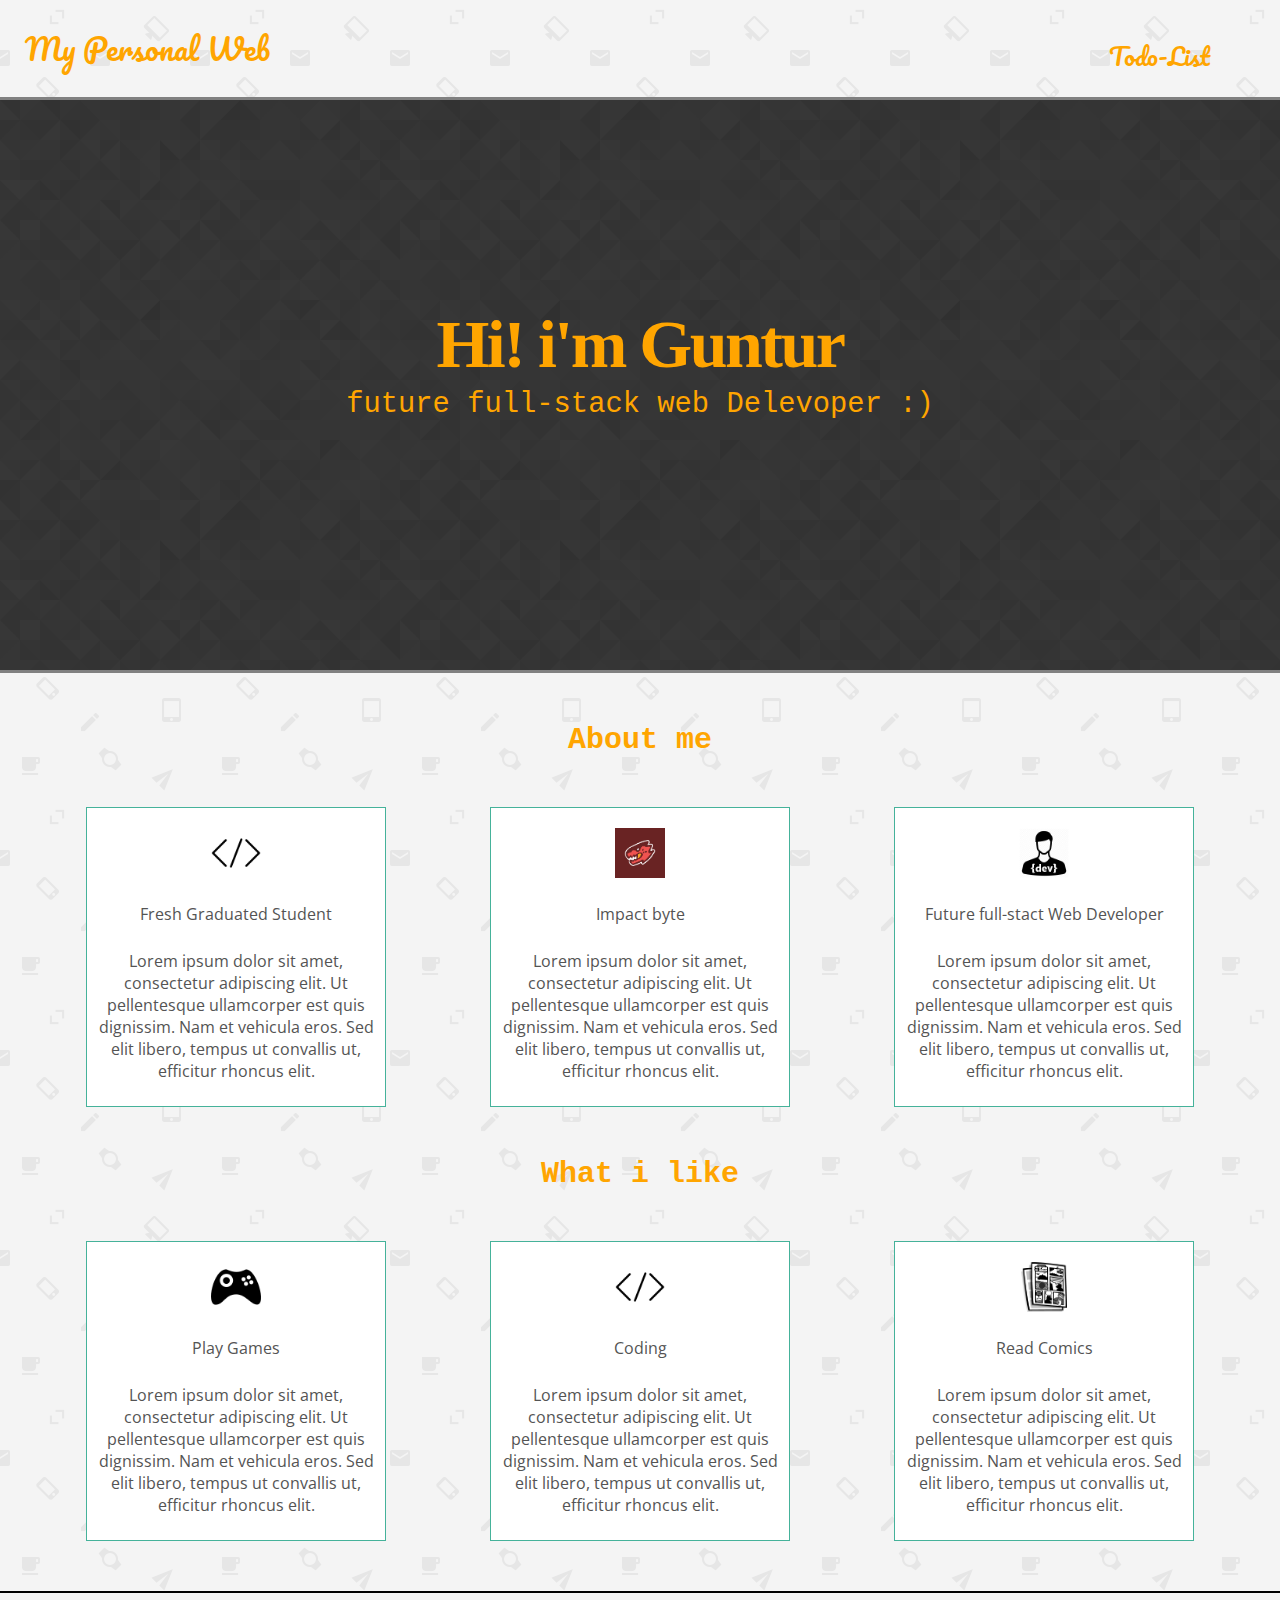
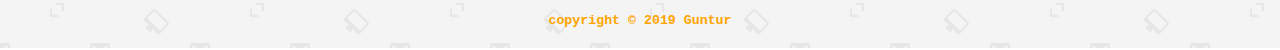
<file: index.html>
<!DOCTYPE html>
<html lang="en">
<head>
    <meta charset="UTF-8">
    <meta name="viewport" content="width=device-width, initial-scale=1.0">
    <meta http-equiv="X-UA-Compatible" content="ie=edge">
    <link rel="stylesheet" href="style.css">
    <!-- font awesome -->
    <link
      rel="stylesheet"
      href="https://use.fontawesome.com/releases/v5.8.0/css/all.css"
      integrity="sha384-Mmxa0mLqhmOeaE8vgOSbKacftZcsNYDjQzuCOm6D02luYSzBG8vpaOykv9lFQ51Y"
      crossorigin="anonymous"
    />
    <!-- favicon -->
    <link rel="shortcut icon" href="./assets/images/flash.png" type="image/x-icon">
    <!-- google font -->
    <link
      href="https://fonts.googleapis.com/css?family=Pacifico"
      rel="stylesheet"
    />
    <link
      href="https://fonts.googleapis.com/css?family=Open+Sans:300,400,400i,700,700i"
      rel="stylesheet"
/>
    <title>Personal Web</title>
</head>
<body>
  <!-- Header   -->
  <header>
      <div id="logo">
            <a href="index.html">My Personal Web</a>
      </div>
      <nav>
          <ul>
              <li><a href="todoList.html">Todo-List</a></li>
          </ul>
      </nav>
  </header>
  <!-- end Header -->
      <!-- start content -->
      <section>
            <!-- box top -->
            <div id="box-top">
              <div id="text-welcome">
                <h1>Hi! i'm Guntur</h1>
                <h2>future full-stack web Delevoper :)</h2>
              </div>
            </div>
            <!-- box middle -->
            <div id="box-middle">
              <h3>About me</h3>
    
              <div class="box">
                <img src="./assets/images/Coding-icon.png" alt="icon-game">
                <p>Fresh Graduated Student</p>
                <p>Lorem ipsum dolor sit amet,
                  consectetur adipiscing elit.
                  Ut pellentesque ullamcorper est quis dignissim. Nam et vehicula eros. Sed elit libero, tempus ut convallis ut, efficitur rhoncus elit.
                </p>
              </div>
    
              <div class="box">
                <img src="./assets/images/impact.png" alt="icon-game">
                <p>Impact byte</p>
                <p>Lorem ipsum dolor sit amet,
                  consectetur adipiscing elit.
                  Ut pellentesque ullamcorper est quis dignissim. Nam et vehicula eros. Sed elit libero, tempus ut convallis ut, efficitur rhoncus elit.
                </p>
              </div>
    
              <div class="box">
                <img src="./assets/images/developer.png" alt="icon-game">
                <p>Future full-stact Web Developer</p>
                <p>Lorem ipsum dolor sit amet,
                  consectetur adipiscing elit.
                  Ut pellentesque ullamcorper est quis dignissim. Nam et vehicula eros. Sed elit libero, tempus ut convallis ut, efficitur rhoncus elit.
                </p>
              </div>
            </div>
            <!-- box bottom -->
            <div id="box-bottom">
              <h3>What i like</h3>
              <div class="box">
                <img src="./assets/images/games.png" alt="icon-game">
                <p>Play Games</p>
                <p>Lorem ipsum dolor sit amet,
                  consectetur adipiscing elit.
                  Ut pellentesque ullamcorper est quis dignissim. Nam et vehicula eros. Sed elit libero, tempus ut convallis ut, efficitur rhoncus elit.
                </p>
              </div>
              <div class="box">
                <img src="./assets/images/Coding-icon.png" alt="icon-game">
                <p>Coding</p>
                <p>Lorem ipsum dolor sit amet,
                  consectetur adipiscing elit.
                  Ut pellentesque ullamcorper est quis dignissim. Nam et vehicula eros. Sed elit libero, tempus ut convallis ut, efficitur rhoncus elit.
                </p>
              </div>
              <div class="box">
                <img src="./assets/images/comic.gif" alt="icon-game">
                <p>Read Comics</p>
                <p>Lorem ipsum dolor sit amet,
                  consectetur adipiscing elit.
                  Ut pellentesque ullamcorper est quis dignissim. Nam et vehicula eros. Sed elit libero, tempus ut convallis ut, efficitur rhoncus elit.
                </p>
              </div>
            </div>
        </section>
        <!-- end content -->
    
        <!-- start footer -->
        <footer>
          <h5>copyright &copy; 2019 Guntur</h5>
        </footer>
        <!-- end footer -->
</body>
</html>
</file>
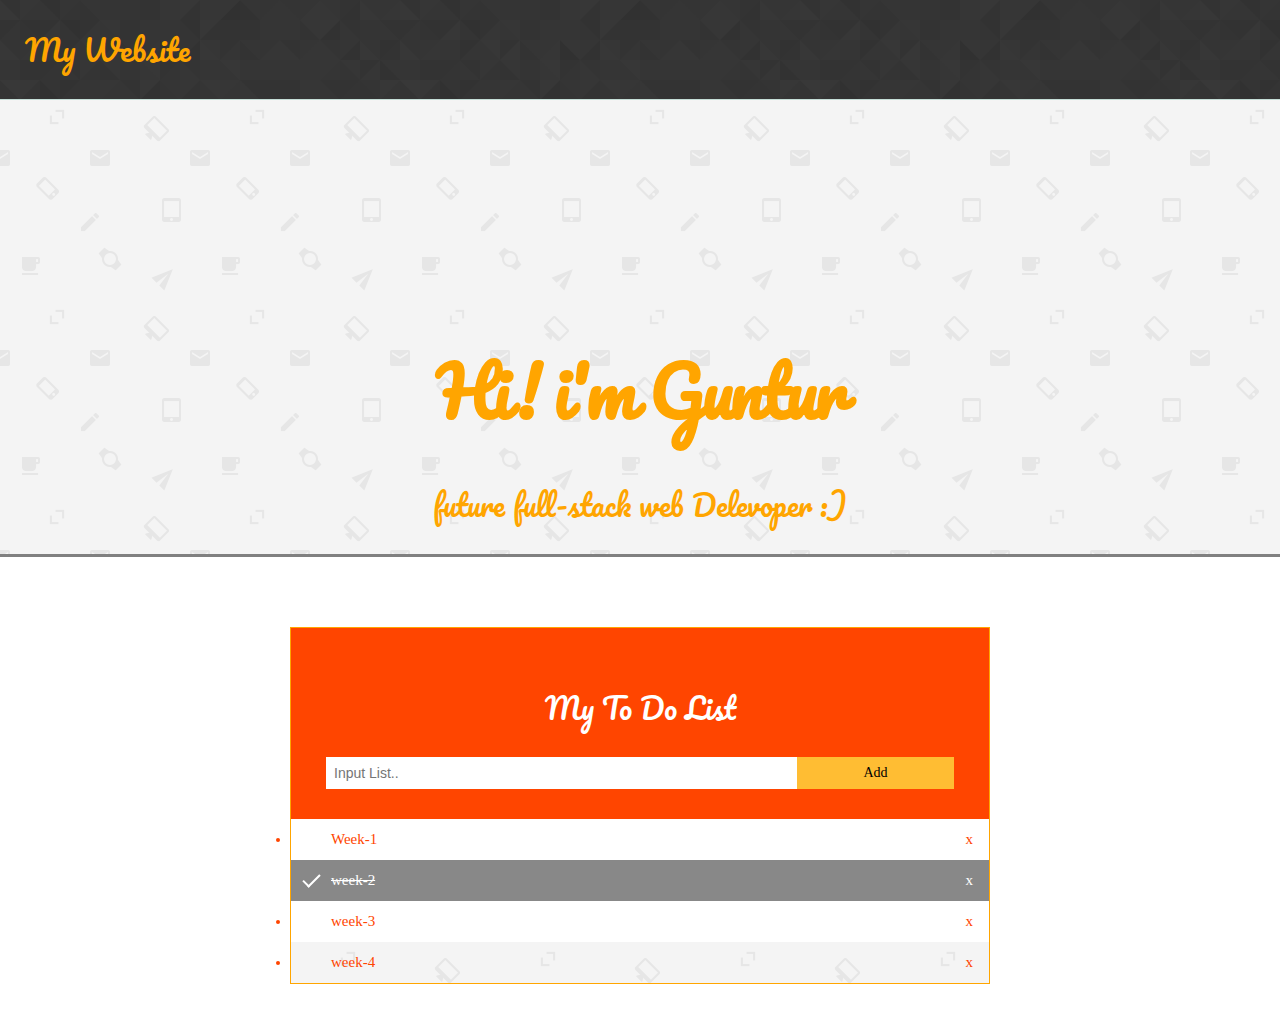
<file: todoList.html>
<!DOCTYPE html>
<html lang="en">
<head>
    <meta charset="UTF-8">
    <meta name="viewport" content="width=device-width, initial-scale=1.0">
    <meta http-equiv="X-UA-Compatible" content="ie=edge">
    <link rel="stylesheet" href="todoList.css">
    <!-- font awesome -->
    <link
      rel="stylesheet"
      href="https://use.fontawesome.com/releases/v5.8.0/css/all.css"
      integrity="sha384-Mmxa0mLqhmOeaE8vgOSbKacftZcsNYDjQzuCOm6D02luYSzBG8vpaOykv9lFQ51Y"
      crossorigin="anonymous"
    />
    <!-- favicon -->
    <link rel="shortcut icon" href="./assets/images/flash.png" type="image/x-icon">
    <!-- google font -->
    <link
      href="https://fonts.googleapis.com/css?family=Pacifico"
      rel="stylesheet"
    />
    <link
      href="https://fonts.googleapis.com/css?family=Open+Sans:300,400,400i,700,700i"
      rel="stylesheet"
/>
    <title>Personal Web</title>
</head>
<body>
    
  <header>
    <div id="logo">
      <a href='index.html'>My Website</a>
    </div>
    <nav>
    </nav>
  </header>

<section>
  <!-- box top -->
  <div id="box-top">
    <div id="text-welcome">
      <h1>Hi! i'm Guntur</h1>
      <h2>future full-stack web Delevoper :)</h2>
    </div>
  </div>
  <!-- box middle -->
  <div id="box-middle">
    <div class="box">
      <div id="main" class="header">
        <h2>My To Do List</h2>
        <input type="text" id="listInput" placeholder="Input List..">
        <span onclick="newElement()" class="addBtn">Add</span>
      </div>

      <ul id='listUL'>
        <li>Week-1</li>
        <li class="checked">week-2</li>
        <li>week-3</li>
        <li>week-4</li>
      </ul>
    </div>
  </div>
<section>
  <script src="toDoList.js"></script>
</body>
</html>
</file>
<file: style.css>
*{
    box-sizing: border-box;
    margin: 0;
    padding: 0;
    /*border: 1px solid;*/
  }
/* html */
html {
  scroll-behavior: smooth;
}
body {
  background: url(./assets/images/email-pattern.png);
  font-family: "Open Sans", Helvetica, sans-serif;
}
/* header */
a{
    text-decoration: none;
    color: inherit;
}
header{
    width: 100%;
    height: 100px;
    background:url(./assets/images/email-pattern.png);
    color: orange;
    border-bottom: solid 3px grey;
    /* overflow-y: auto; */
    position: fixed;
    top: 0;
    left: 0;
    z-index: 10000;
    display: flex;
    justify-content: space-between;
    align-items: center;
}
nav{
    /* float: right; */
    /* height: 100%; */
    font-family: "Pacifico", cursive;
    font-size: 24px;
}
ul{
    padding: 10px;
    padding-top: 25px;
    height: 100%;
    margin-right: 50px;
}
li{
    padding: 10px;
    display: inline-block;
}
#logo{
    padding: 25px;
    /* float: left; */
    font-size: 30px;
    font-family: "Pacifico", cursive;
  }
  a:hover {
    color: orange;
    font-weight: 700;
  }
  #logo:hover {
    color: orange;
  }

#box-top{
    width: 100%;
    background:url(./assets/images/prism.png);
    color: orange;
    text-align: center;
    margin-bottom: 50px;
    border-bottom: 3px solid grey;
  }
  
  #text-welcome{
    padding-top: 200px;
    width: auto;
    height: 570px;
  }
  
  #box-middle{
    width: 100%;
    position: relative;
    text-align: center;
  }
  
  #box-bottom{
    width: 100%;
    position: relative;
    text-align: center;
  }
  
  img{
    margin-top: 20px;
    height: 50px;
  }
  
  .box{
    background-color: white;
    width: 300px;
    height: 300px;
    display: inline-block;
    margin:50px;
    border: 1px solid #45b29a;
  }
  h1{
    font-size: 68px;
    line-height: 1.3;
    letter-spacing: -2.5px;
    font-family: 'Lobster', cursive;
    font-weight: 700;
  }
  
  h2{
    font-size: 180%;
  font-weight: 400;
  font-family: 'Inconsolata', monospace;
  }
  
  h3,h5{
    text-align: center;
    font-family: 'Inconsolata', monospace;
    color:orange;
  }
  
  h3{
    font-size: 30px;
  }
  
  h5{
    padding: 20px 0px;
  }
  
  p{
    padding:20px 10px 5px 10px;
    color: #545454;
    text-align: center;
  }
  
  section{
    position: relative;
    top:100px;
  }
  
  footer{
    background: url(./assets/images/email-pattern.png);
    border-top: 2px solid black;
    position: relative;
    top:100px;
    color:orange;
  }

  @media only screen and (max-width: 500px) {
    nav , #logo {
      font-size: 16px;
    }
  }
</file>
<file: todoList.css>
body {
  margin: 0;
  min-width: 250px;
}

a {
  text-decoration: none;
  color: inherit;
}

* {
  box-sizing: border-box;
}

header {
  width: 100%;
  height: 100px;
  background: url(./assets/images/prism.png);
  color: orange;
  border-bottom: 1px solid #c5ded7;
  /* overflow-y: auto; */
  position: fixed;
  top: 0;
  left: 0;
  display: flex;
  justify-content: space-between;
  align-items: center;
  z-index: 10000;
}

nav {
  /* float: right;
   height:100%; */
  font-family: "Pacifico", cursive;
  font-size: 24px;
}
h1 {
  font-size: 68px;
  line-height: 1.3;
  letter-spacing: -2.5px;
  font-family: "Pacifico", cursive;
  font-weight: 700;
}

h2 {
  font-size: 180%;
  font-weight: 400;
  font-family: "Pacifico", cursive;
}

section {
  position: relative;
  top: 100px;
}

ul {
  margin: 0;
  padding: 0;
}

ul li {
  cursor: pointer;
  position: relative;
  padding: 12px 8px 12px 40px;
  background: url(./assets/images/email-pattern.png);
  font-size: 15px;
  transition: 0.5s;
  color: orangered;
  text-align: left;

  /*membuat list unselect*/
  -webkit-user-select: none;
  -moz-user-select: none;
  -ms-user-select: none;
  user-select: none;
}

/*membuat odd list item berbeda warna*/
ul li:nth-child(odd) {
  background: white;
}

/*untuk warna saat d hover*/
ul li:hover {
  background: orange;
  color: white;
}

/*saat di checked*/
ul li.checked {
  background: #888;
  color: #fff;
  text-decoration: line-through;
}

/*add 'checke' mark saat di click*/
ul li.checked::before {
  content: "";
  position: absolute;
  border-color: #fff;
  border-style: solid;
  border-width: 0 2px 2px 0;
  top: 10px;
  left: 16px;
  transform: rotate(45deg);
  height: 15px;
  width: 7px;
}

.close {
  position: absolute;
  right: 0;
  top: 0;
  padding: 12px 16px 12px 16px;
}

.close:hover {
  background-color: orangered;
  color: white;
}

.header {
  background-color: orangered;
  padding: 30px 35px;
  color: white;
  text-align: center;
}

/*untuk clear after header*/
.header:after {
  content: "";
  display: table;
  clear: both;
}

input {
  border: none;
  width: 75%;
  padding: 8px;
  float: left;
  font-size: 14px;
}

/*styling add button*/
.addBtn {
  padding: 8px;
  width: 25%;
  background: #ffbd33;
  color: black;
  font-size: 30px;
  float: left;
  text-align: center;
  font-size: 14px;
  cursor: pointer;
  transition: 0.4s;
}

.addBtn:hover {
  background-color: grey;
  color: white;
}

#logo {
  padding: 25px;
  /* float: left; */
  font-size: 30px;
  font-family: "Pacifico", cursive;
}

#box-top {
  width: 100%;
  background: url(./assets/images/email-pattern.png);
  color: orange;
  text-align: center;
  margin-bottom: 20px;
  border-bottom: 3px solid grey;
}

#text-welcome {
  padding-top: 200px;
  width: auto;
  /* height: 570px; */
}

#box-middle {
  width: 100%;
  position: relative;
  text-align: center;
}

.box {
  background-color: white;
  width: 700px;
  display: inline-block;
  margin: 50px;
  border: 1px solid orange;
}

@media only screen and (max-width: 500px) {
  nav,
  #logo {
    font-size: 16px;
  }

  .box {
    width: 350px;
    margin: 10px;
  }
}
</file>
